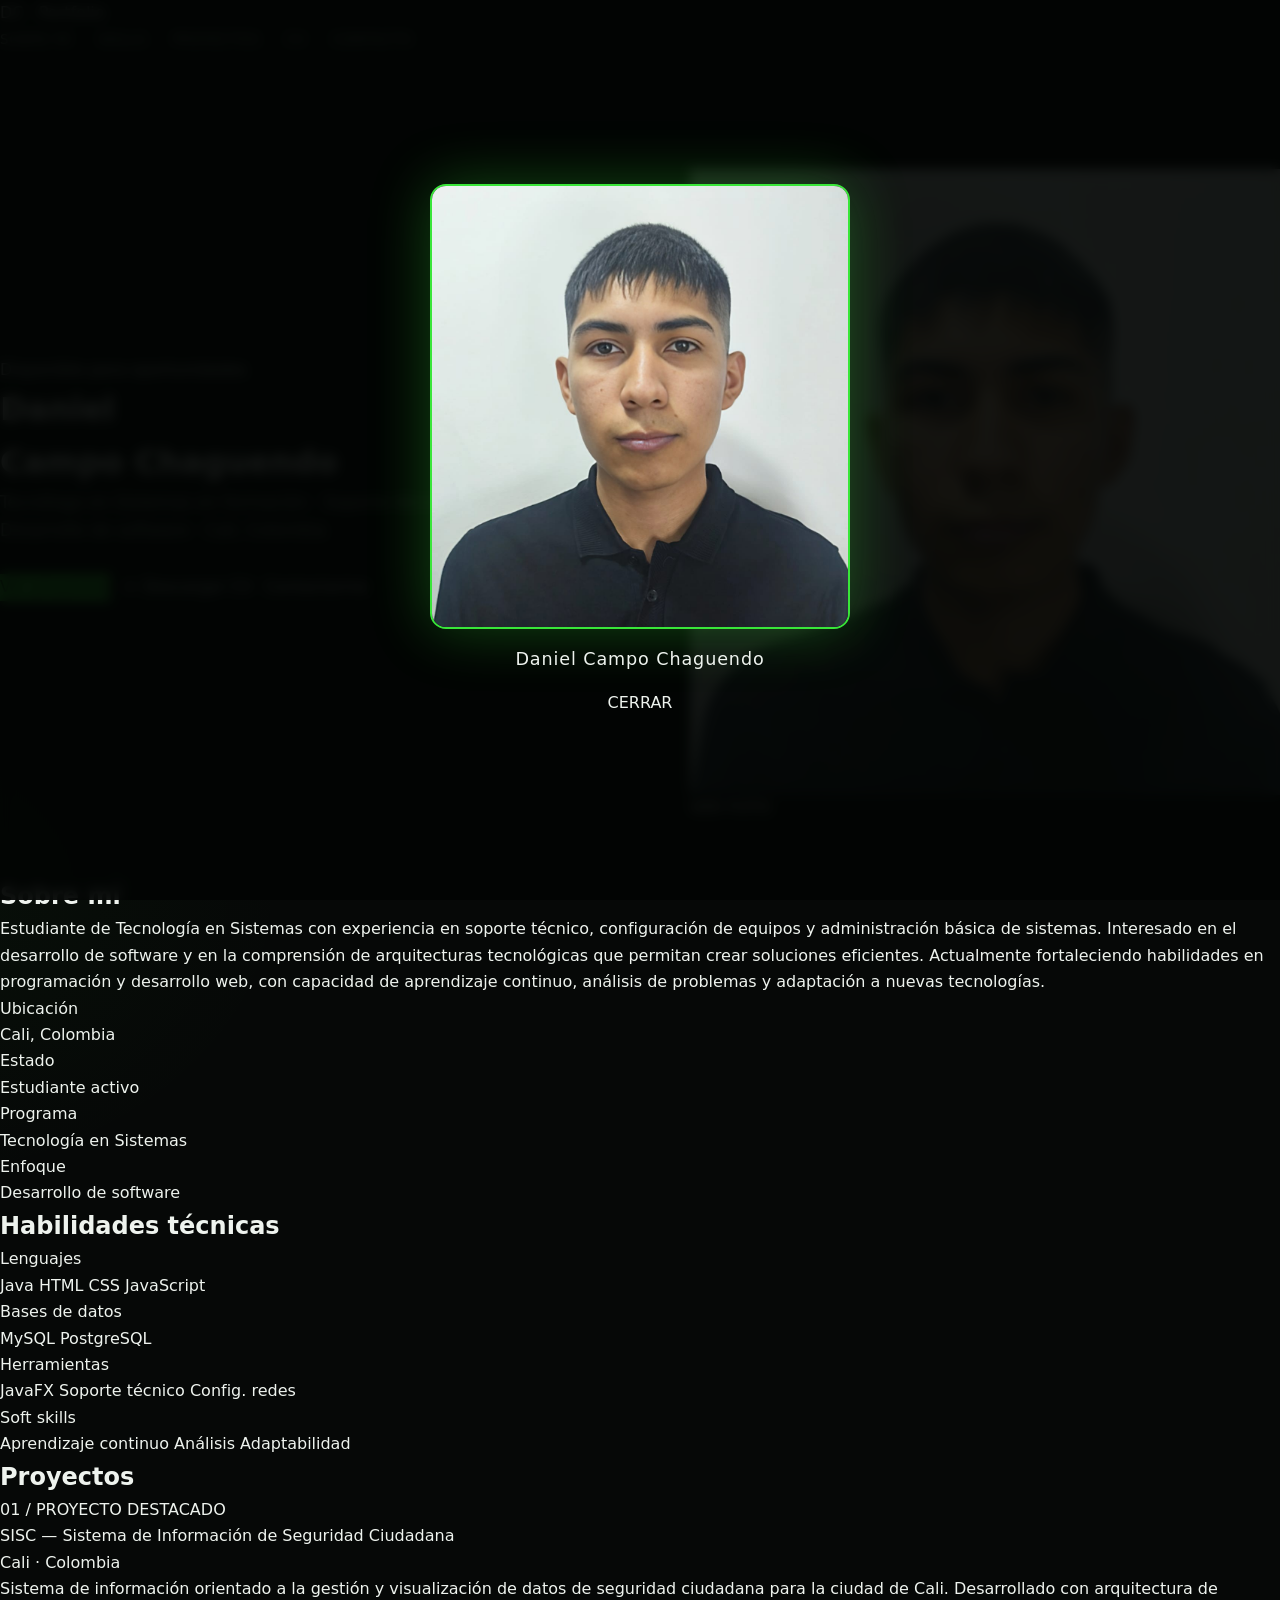
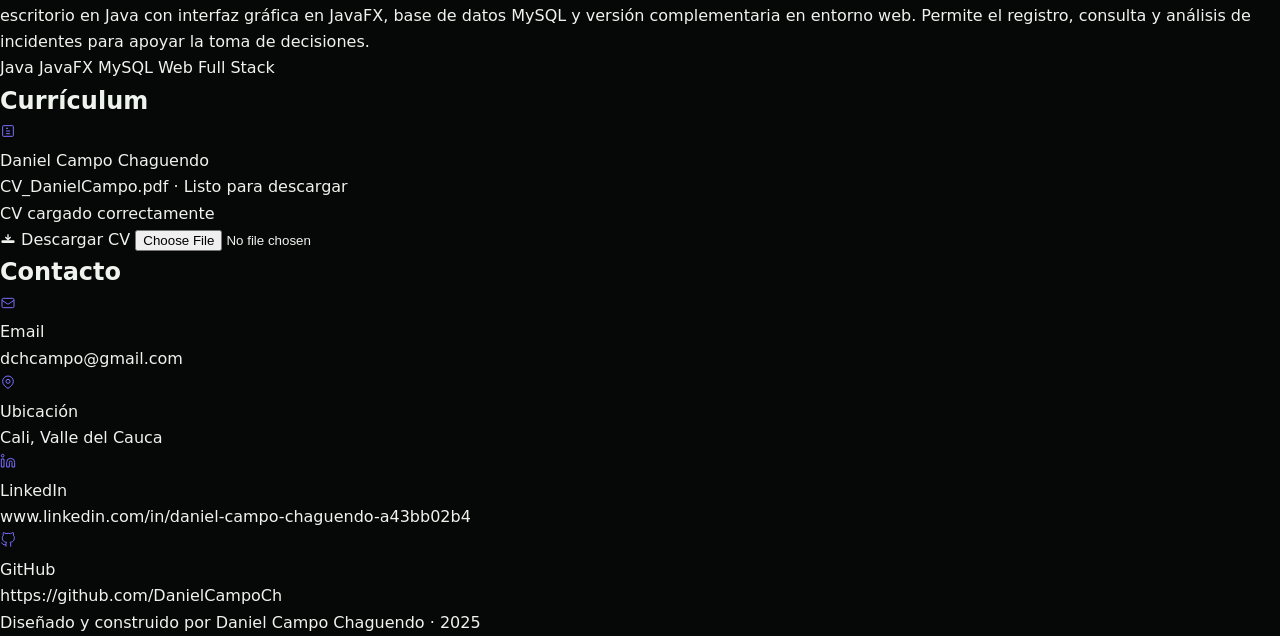
<file: portafolio_daniel_campo1.html>
<!DOCTYPE html>
<html lang="es">
<head>
  <meta charset="UTF-8" />
  <meta name="viewport" content="width=device-width, initial-scale=1.0" />
  <title>Daniel Campo Chaguendo · Portfolio</title>
  <link rel="preconnect" href="https://fonts.googleapis.com">
  <link rel="preconnect" href="https://fonts.gstatic.com" crossorigin>
  <link href="https://fonts.googleapis.com/css2?family=Bungee&family=Changa:wght@200..800&family=Cinzel:wght@400..900&family=Josefin+Sans:ital,wght@0,100..700;1,100..700&family=Luckiest+Guy&family=Staatliches&display=swap" rel="stylesheet">
  <link rel="stylesheet" href="css/portafolio_styles.css">
</head>
<body>

  <!-- LIGHTBOX -->
  <div class="lightbox" id="lightbox" onclick="closeLightbox()">
    <!--
      FOTO AMPLIADA — cambia este src por la ruta de tu foto, ej: src="foto.jpg"
    -->
    <img
      src="img/logo-perfil.jpg"
      id="lightboxImg"
      alt="Daniel Campo Chaguendo"
    />
    <div class="lightbox-name">Daniel Campo Chaguendo</div>
    <button class="lightbox-close" onclick="closeLightbox()">CERRAR</button>
  </div>

  <div class="portfolio-root">

    <nav>
      <div class="nav-logo">DC · Portfolio</div>
      <ul class="nav-links">
        <li><a href="#sobre">Sobre mí</a></li>
        <li><a href="#skills">Skills</a></li>
        <li><a href="#proyectos">Proyectos</a></li>
        <li><a href="#cv-section">CV</a></li>
        <li><a href="#contacto">Contacto</a></li>
      </ul>
    </nav>

    <!-- HERO -->
    <div class="hero">
      <div class="hero-inner">
        <div class="hero-text">
          <div class="hero-tag">Disponible para oportunidades</div>
          <h1>Daniel<br>Campo <span>Chaguendo</span></h1>
          <p class="hero-desc">
            Tecnólogo en Sistemas en formación · Soporte técnico · Desarrollo de software · Cali, Colombia
          </p>
          <div class="hero-cta">
            <a class="btn-primary" href="#proyectos">Ver proyectos</a>
            <a class="btn-cv" href="#cv-section">
              <svg viewBox="0 0 24 24" fill="none" stroke="currentColor" stroke-width="1.8">
                <path d="M12 16v-8M8 12l4 4 4-4"/><path d="M4 20h16"/>
              </svg>
              Descargar CV
            </a>
            <a class="btn-outline" href="#contacto">Contactarme</a>
          </div>
        </div>

        <!--
          FOTO DE PERFIL — Para usar tu foto real:
          1. Guarda tu foto en la misma carpeta que este archivo, ej: "mi-foto.jpg"
          2. Cambia el src de abajo: src="mi-foto.jpg"
          3. Haz lo mismo en el lightbox de arriba
        -->
        <div class="hero-photo-wrap">
          <div class="photo-frame" onclick="openLightbox()">
            <div class="photo-inner">
              <img
                src="img/logo-perfil.jpg"
                alt="Daniel Campo Chaguendo"
              />
              <div class="photo-hint"><span>VER FOTO</span></div>
            </div>
          </div>
        </div>
      </div>
    </div>

    <!-- SOBRE MÍ -->
    <section id="sobre">
      <div class="section-header"><h2>Sobre mí</h2></div>
      <p class="about-text">
        Estudiante de Tecnología en Sistemas con experiencia en soporte técnico, configuración de equipos
        y administración básica de sistemas. Interesado en el desarrollo de software y en la comprensión
        de arquitecturas tecnológicas que permitan crear soluciones eficientes. Actualmente fortaleciendo
        habilidades en programación y desarrollo web, con capacidad de aprendizaje continuo, análisis de
        problemas y adaptación a nuevas tecnologías.
      </p>
      <div class="about-grid">
        <div class="info-card">
          <div class="info-card-label">Ubicación</div>
          <div class="info-card-value">Cali, Colombia</div>
        </div>
        <div class="info-card">
          <div class="info-card-label">Estado</div>
          <div class="info-card-value">Estudiante activo</div>
        </div>
        <div class="info-card">
          <div class="info-card-label">Programa</div>
          <div class="info-card-value">Tecnología en Sistemas</div>
        </div>
        <div class="info-card">
          <div class="info-card-label">Enfoque</div>
          <div class="info-card-value">Desarrollo de software</div>
        </div>
      </div>
    </section>

    <!-- SKILLS -->
    <section id="skills">
      <div class="section-header"><h2>Habilidades técnicas</h2></div>
      <div class="skills-grid">
        <div class="skill-group">
          <div class="skill-group-title">Lenguajes</div>
          <div class="skill-pills">
            <span class="pill">Java</span>
            <span class="pill">HTML</span>
            <span class="pill">CSS</span>
            <span class="pill">JavaScript</span>
          </div>
        </div>
        <div class="skill-group">
          <div class="skill-group-title">Bases de datos</div>
          <div class="skill-pills">
            <span class="pill">MySQL</span>
            <span class="pill">PostgreSQL</span>
          </div>
        </div>
        <div class="skill-group">
          <div class="skill-group-title">Herramientas</div>
          <div class="skill-pills">
            <span class="pill">JavaFX</span>
            <span class="pill">Soporte técnico</span>
            <span class="pill">Config. redes</span>
          </div>
        </div>
        <div class="skill-group">
          <div class="skill-group-title">Soft skills</div>
          <div class="skill-pills">
            <span class="pill">Aprendizaje continuo</span>
            <span class="pill">Análisis</span>
            <span class="pill">Adaptabilidad</span>
          </div>
        </div>
      </div>
    </section>

    <!-- PROYECTOS -->
    <section id="proyectos">
      <div class="section-header"><h2>Proyectos</h2></div>
      <div class="project-card">
        <div class="project-number">01 / PROYECTO DESTACADO</div>
        <div class="project-title">SISC — Sistema de Información de Seguridad Ciudadana</div>
        <div class="project-subtitle">Cali · Colombia</div>
        <p class="project-desc">
          Sistema de información orientado a la gestión y visualización de datos de seguridad ciudadana
          para la ciudad de Cali. Desarrollado con arquitectura de escritorio en Java con interfaz gráfica
          en JavaFX, base de datos MySQL y versión complementaria en entorno web. Permite el registro,
          consulta y análisis de incidentes para apoyar la toma de decisiones.
        </p>
        <div class="project-tags">
          <span class="tag">Java</span>
          <span class="tag">JavaFX</span>
          <span class="tag">MySQL</span>
          <span class="tag">Web</span>
          <span class="tag">Full Stack</span>
        </div>
      </div>
    </section>

    <!-- CV -->
    <section id="cv-section">
      <div class="section-header"><h2>Currículum</h2></div>
      <div class="cv-card">
        <div class="cv-info">
          <div class="cv-icon">
            <svg viewBox="0 0 24 24" fill="none" stroke="#7c6fff" stroke-width="1.5">
              <path d="M9 12h6M9 16h6M9 8h3M5 4h14a1 1 0 011 1v14a1 1 0 01-1 1H5a1 1 0 01-1-1V5a1 1 0 011-1z"/>
            </svg>
          </div>
          <div>
            <div class="cv-title">Daniel Campo Chaguendo</div>
            <div class="cv-meta" id="cvMeta">CV_DanielCampo.pdf · Listo para descargar</div>
            <div class="cv-status" id="cvStatus">CV cargado correctamente</div>
          </div>
        </div>
        <div class="cv-actions">
          <button class="btn-download" onclick="downloadCV()">
            <svg viewBox="0 0 24 24" fill="none" stroke="currentColor" stroke-width="2">
              <path d="M12 16v-8M8 12l4 4 4-4"/><rect x="3" y="18" width="18" height="2" rx="1"/>
            </svg>
            Descargar CV
          </button>
          <span class="cv-upload-note" onclick="document.getElementById('cvInput').click()">
          </span>
          <input type="file" id="cvInput" accept=".pdf" />
        </div>
      </div>
    </section>

    <!-- CONTACTO -->
    <section id="contacto">
      <div class="section-header"><h2>Contacto</h2></div>
      <div class="contact-grid">
        <div class="contact-card">
          <div class="contact-icon">
            <svg viewBox="0 0 24 24" fill="none" stroke="#7c6fff" stroke-width="1.5">
              <path d="M3 8l7.89 5.26a2 2 0 002.22 0L21 8M5 19h14a2 2 0 002-2V7a2 2 0 00-2-2H5a2 2 0 00-2 2v10a2 2 0 002 2z"/>
            </svg>
          </div>
          <div>
            <div class="contact-label">Email</div>
            <!-- Reemplaza con tu email real -->
            <div class="contact-value">dchcampo@gmail.com</div>
          </div>
        </div>
        <div class="contact-card">
          <div class="contact-icon">
            <svg viewBox="0 0 24 24" fill="none" stroke="#7c6fff" stroke-width="1.5">
              <path d="M17.657 16.657L13.414 20.9a2 2 0 01-2.827 0l-4.244-4.243a8 8 0 1111.314 0z"/>
              <path d="M15 11a3 3 0 11-6 0 3 3 0 016 0z"/>
            </svg>
          </div>
          <div>
            <div class="contact-label">Ubicación</div>
            <div class="contact-value">Cali, Valle del Cauca</div>
          </div>
        </div>
        <div class="contact-card">
          <div class="contact-icon">
            <svg viewBox="0 0 24 24" fill="none" stroke="#7c6fff" stroke-width="1.5">
              <path d="M16 8a6 6 0 016 6v7h-4v-7a2 2 0 00-2-2 2 2 0 00-2 2v7h-4v-7a6 6 0 016-6zM2 9h4v12H2z"/>
              <circle cx="4" cy="4" r="2"/>
            </svg>
          </div>
          <div>
            <div class="contact-label">LinkedIn</div>
            <!-- Reemplaza con tu usuario real de LinkedIn -->
            <div class="contact-value">www.linkedin.com/in/daniel-campo-chaguendo-a43bb02b4</div>
          </div>
        </div>
        <div class="contact-card">
          <div class="contact-icon">
            <svg viewBox="0 0 24 24" fill="none" stroke="#7c6fff" stroke-width="1.5">
              <path d="M9 19c-5 1.5-5-2.5-7-3m14 6v-3.87a3.37 3.37 0 00-.94-2.61c3.14-.35 6.44-1.54 6.44-7A5.44 5.44 0 0020 4.77 5.07 5.07 0 0019.91 1S18.73.65 16 2.48a13.38 13.38 0 00-7 0C6.27.65 5.09 1 5.09 1A5.07 5.07 0 005 4.77a5.44 5.44 0 00-1.5 3.78c0 5.42 3.3 6.61 6.44 7A3.37 3.37 0 009 18.13V22"/>
            </svg>
          </div>
          <div>
            <div class="contact-label">GitHub</div>
            <!-- Reemplaza con tu usuario real de GitHub -->
            <div class="contact-value">https://github.com/DanielCampoCh</div>
          </div>
        </div>
      </div>
    </section>

    <footer>
      Diseñado y construido por <span>Daniel Campo Chaguendo</span> · 2025
    </footer>

  </div>

  <script src="js/portafolio_scripts.js"></script>
</body>
</html>
</file>
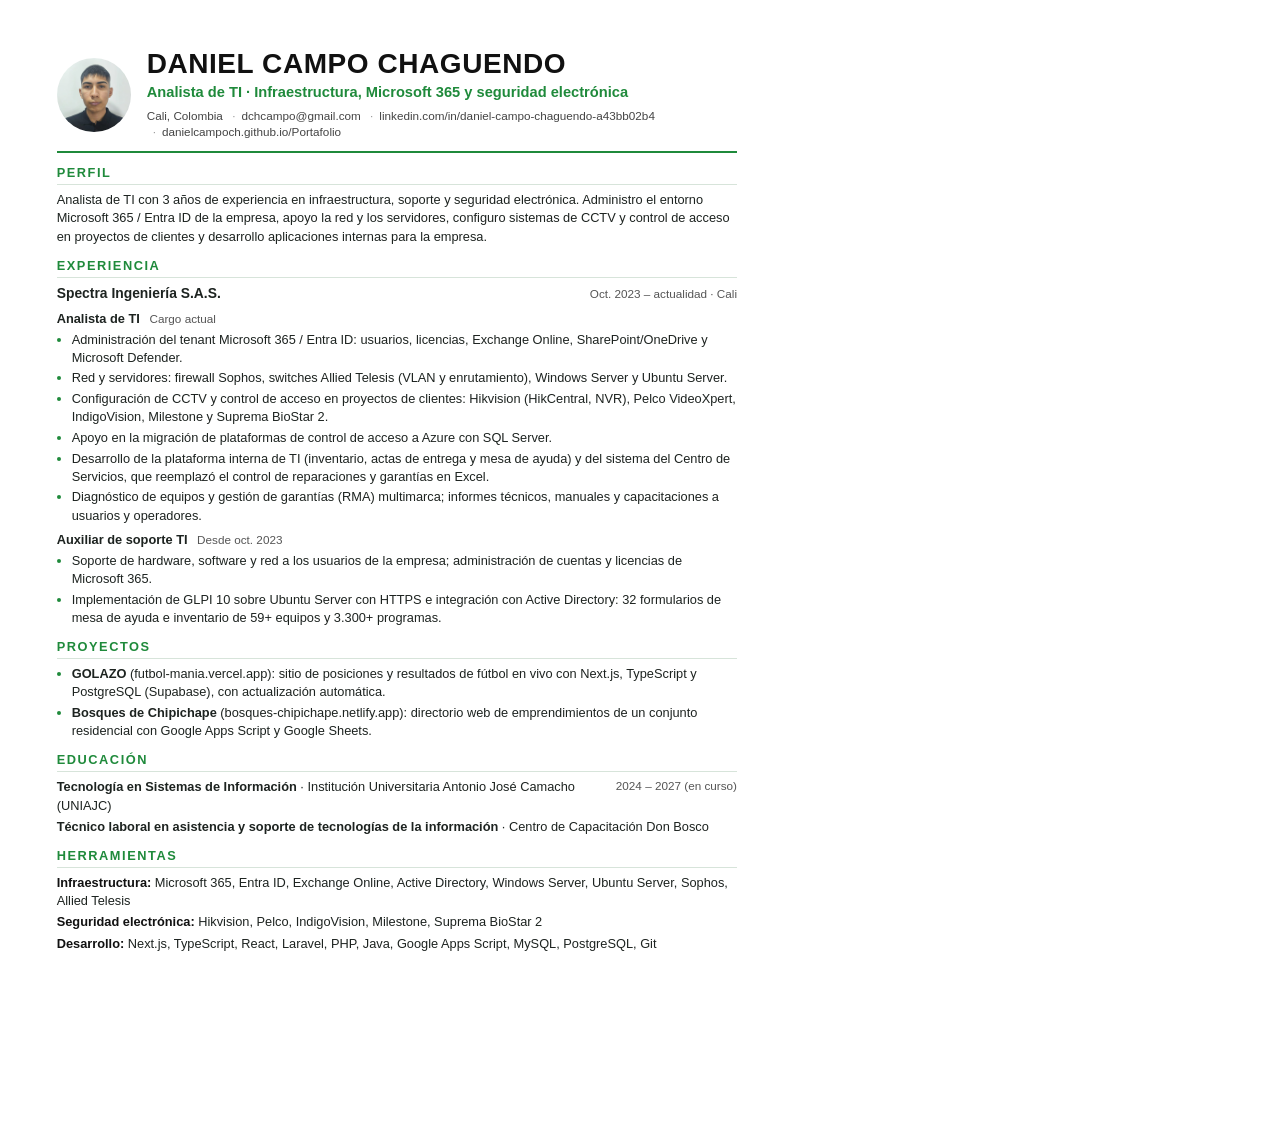
<file: document/hoja-de-vida.html>
<!DOCTYPE html>
<html lang="es">
<head>
  <meta charset="UTF-8" />
  <title>Hoja de vida – Daniel Campo Chaguendo</title>
  <meta name="author" content="Daniel Campo Chaguendo" />
  <!--
    Fuente de la hoja de vida. Para regenerar el PDF:
    "C:\Program Files (x86)\Microsoft\Edge\Application\msedge.exe" --headless --disable-gpu --no-pdf-header-footer --print-to-pdf="document\Hoja-de-Vida-Daniel-Campo.pdf" "document\hoja-de-vida.html"
  -->
  <style>
    @page { size: A4; margin: 0; }
    * { margin: 0; padding: 0; box-sizing: border-box; }
    html { -webkit-print-color-adjust: exact; print-color-adjust: exact; }
    body {
      width: 210mm; min-height: 297mm; padding: 13mm 15mm 12mm;
      font-family: "Segoe UI", Calibri, Arial, sans-serif; font-size: 9.6pt; line-height: 1.42; color: #1d2320;
      background: #fff;
    }
    a { color: inherit; text-decoration: none; }

    header { display: flex; align-items: center; gap: 16px; padding-bottom: 10px; border-bottom: 2px solid #1f8a3b; }
    header img { width: 74px; height: 74px; border-radius: 50%; object-fit: cover; flex-shrink: 0; }
    h1 { font-size: 21pt; line-height: 1.1; letter-spacing: .02em; color: #111; }
    .role { font-size: 11pt; font-weight: 600; color: #1f8a3b; margin-top: 2px; }
    .contact { font-size: 8.8pt; color: #444; margin-top: 5px; }
    .contact span + span::before { content: "·"; margin: 0 6px; color: #999; }

    section { margin-top: 11px; }
    h2 {
      font-size: 9.6pt; letter-spacing: .12em; text-transform: uppercase; color: #1f8a3b;
      border-bottom: 1px solid #d7e4da; padding-bottom: 2px; margin-bottom: 6px;
    }
    p { margin-bottom: 4px; }
    ul { padding-left: 15px; }
    li { margin-bottom: 2.5px; }
    li::marker { color: #1f8a3b; }

    .job-head { display: flex; justify-content: space-between; align-items: baseline; gap: 10px; }
    .job-head strong { font-size: 10.4pt; }
    .date { font-size: 8.8pt; color: #555; white-space: nowrap; }
    .company { margin-bottom: 4px; }
    .position { margin-top: 6px; margin-bottom: 3px; font-weight: 600; }
    .position .date { font-weight: 400; margin-left: 6px; }

    .edu div { display: flex; justify-content: space-between; gap: 10px; margin-bottom: 3px; }
    .tools p { margin-bottom: 3px; }
    .tools b { color: #111; }
  </style>
</head>
<body>

  <header>
    <img src="../img/perfil.jpg" alt="" />
    <div>
      <h1>DANIEL CAMPO CHAGUENDO</h1>
      <div class="role">Analista de TI · Infraestructura, Microsoft 365 y seguridad electrónica</div>
      <div class="contact">
        <span>Cali, Colombia</span>
        <span><a href="mailto:dchcampo@gmail.com">dchcampo@gmail.com</a></span>
        <span><a href="https://www.linkedin.com/in/daniel-campo-chaguendo-a43bb02b4">linkedin.com/in/daniel-campo-chaguendo-a43bb02b4</a></span>
        <span><a href="https://danielcampoch.github.io/Portafolio/">danielcampoch.github.io/Portafolio</a></span>
      </div>
    </div>
  </header>

  <section>
    <h2>Perfil</h2>
    <p>
      Analista de TI con 3 años de experiencia en infraestructura, soporte y seguridad electrónica. Administro el entorno
      Microsoft 365 / Entra ID de la empresa, apoyo la red y los servidores, configuro sistemas de CCTV y control de acceso
      en proyectos de clientes y desarrollo aplicaciones internas para la empresa.
    </p>
  </section>

  <section>
    <h2>Experiencia</h2>
    <div class="job-head">
      <strong>Spectra Ingeniería S.A.S.</strong>
      <span class="date">Oct. 2023 – actualidad · Cali</span>
    </div>

    <div class="position">Analista de TI <span class="date">Cargo actual</span></div>
    <ul>
      <li>Administración del tenant Microsoft 365 / Entra ID: usuarios, licencias, Exchange Online, SharePoint/OneDrive y Microsoft Defender.</li>
      <li>Red y servidores: firewall Sophos, switches Allied Telesis (VLAN y enrutamiento), Windows Server y Ubuntu Server.</li>
      <li>Configuración de CCTV y control de acceso en proyectos de clientes: Hikvision (HikCentral, NVR), Pelco VideoXpert, IndigoVision, Milestone y Suprema BioStar 2.</li>
      <li>Apoyo en la migración de plataformas de control de acceso a Azure con SQL Server.</li>
      <li>Desarrollo de la plataforma interna de TI (inventario, actas de entrega y mesa de ayuda) y del sistema del Centro de Servicios, que reemplazó el control de reparaciones y garantías en Excel.</li>
      <li>Diagnóstico de equipos y gestión de garantías (RMA) multimarca; informes técnicos, manuales y capacitaciones a usuarios y operadores.</li>
    </ul>

    <div class="position">Auxiliar de soporte TI <span class="date">Desde oct. 2023</span></div>
    <ul>
      <li>Soporte de hardware, software y red a los usuarios de la empresa; administración de cuentas y licencias de Microsoft 365.</li>
      <li>Implementación de GLPI 10 sobre Ubuntu Server con HTTPS e integración con Active Directory: 32 formularios de mesa de ayuda e inventario de 59+ equipos y 3.300+ programas.</li>
    </ul>
  </section>

  <section>
    <h2>Proyectos</h2>
    <ul>
      <li><b>GOLAZO</b> (futbol-mania.vercel.app): sitio de posiciones y resultados de fútbol en vivo con Next.js, TypeScript y PostgreSQL (Supabase), con actualización automática.</li>
      <li><b>Bosques de Chipichape</b> (bosques-chipichape.netlify.app): directorio web de emprendimientos de un conjunto residencial con Google Apps Script y Google Sheets.</li>
    </ul>
  </section>

  <section class="edu">
    <h2>Educación</h2>
    <div><span><b>Tecnología en Sistemas de Información</b> · Institución Universitaria Antonio José Camacho (UNIAJC)</span><span class="date">2024 – 2027 (en curso)</span></div>
    <div><span><b>Técnico laboral en asistencia y soporte de tecnologías de la información</b> · Centro de Capacitación Don Bosco</span></div>
  </section>

  <section class="tools">
    <h2>Herramientas</h2>
    <p><b>Infraestructura:</b> Microsoft 365, Entra ID, Exchange Online, Active Directory, Windows Server, Ubuntu Server, Sophos, Allied Telesis</p>
    <p><b>Seguridad electrónica:</b> Hikvision, Pelco, IndigoVision, Milestone, Suprema BioStar 2</p>
    <p><b>Desarrollo:</b> Next.js, TypeScript, React, Laravel, PHP, Java, Google Apps Script, MySQL, PostgreSQL, Git</p>
  </section>

</body>
</html>
</file>
<file: css/portafolio_styles.css>
/* =========================================================
   VARIABLES
   ========================================================= */
:root {
  --bg: #060807;
  --bg-2: #0a0e0b;
  --panel: rgba(255, 255, 255, 0.028);
  --panel-hover: rgba(255, 255, 255, 0.05);
  --line: rgba(120, 255, 120, 0.1);
  --line-strong: rgba(80, 240, 80, 0.35);
  --text: #eef3ee;
  --text-2: #a9b6aa;
  --text-3: #7d8a7e;
  --green: #39e639;
  --green-2: #7dff6a;
  --green-dark: #0f3d12;
  --glow: 0 0 24px rgba(57, 230, 57, 0.35);
  --radius: 16px;
  --font-head: 'Space Grotesk', system-ui, sans-serif;
  --font-body: 'Inter', system-ui, sans-serif;
  --font-mono: 'JetBrains Mono', ui-monospace, monospace;
  --header-h: 68px;
}

*, *::before, *::after { margin: 0; padding: 0; box-sizing: border-box; }

html { scroll-behavior: smooth; scroll-padding-top: calc(var(--header-h) + 12px); }

body {
  background: var(--bg);
  color: var(--text);
  font-family: var(--font-body);
  font-size: 16px;
  line-height: 1.65;
  -webkit-font-smoothing: antialiased;
  overflow-x: hidden;
  background-image:
    radial-gradient(900px 500px at 85% -10%, rgba(57, 230, 57, 0.08), transparent 60%),
    radial-gradient(700px 500px at -10% 40%, rgba(57, 230, 57, 0.04), transparent 60%);
}

img { max-width: 100%; display: block; }
a { color: inherit; text-decoration: none; }
ul { list-style: none; }
button { font: inherit; color: inherit; background: none; border: 0; cursor: pointer; }
svg { width: 1em; height: 1em; flex-shrink: 0; }
strong { color: var(--text); font-weight: 600; }

:focus-visible { outline: 2px solid var(--green); outline-offset: 3px; border-radius: 6px; }

.container { width: 100%; max-width: 1180px; margin: 0 auto; padding: 0 20px; }

.skip-link {
  position: absolute; left: 12px; top: -60px; z-index: 200;
  background: var(--green); color: #031a04; padding: 8px 14px; border-radius: 8px; font-weight: 600;
}
.skip-link:focus { top: 12px; }

/* =========================================================
   COMPONENTES BASE
   ========================================================= */
.panel {
  background: linear-gradient(180deg, rgba(255,255,255,0.04), rgba(255,255,255,0.012));
  border: 1px solid var(--line);
  border-radius: var(--radius);
}

.btn {
  display: inline-flex; align-items: center; justify-content: center; gap: 10px;
  padding: 13px 22px; border-radius: 10px;
  font-family: var(--font-head); font-weight: 600; font-size: 14px; letter-spacing: 0.04em; text-transform: uppercase;
  transition: transform .2s, box-shadow .2s, background .2s, border-color .2s, color .2s;
}
.btn svg { font-size: 16px; }
.btn-primary { background: var(--green); color: #031a04; box-shadow: 0 0 0 rgba(57,230,57,0); }
.btn-primary:hover { transform: translateY(-2px); box-shadow: var(--glow); background: var(--green-2); }
.btn-ghost { border: 1px solid var(--line-strong); color: var(--text); background: rgba(57,230,57,0.04); }
.btn-ghost:hover { border-color: var(--green); color: var(--green-2); transform: translateY(-2px); }
.btn-sm { padding: 10px 16px; font-size: 12.5px; }

.chip {
  display: inline-flex; align-items: center; gap: 8px;
  padding: 6px 12px; border: 1px solid var(--line-strong); border-radius: 8px;
  background: rgba(57,230,57,0.06);
  font-family: var(--font-mono); font-size: 12px; color: var(--green-2); letter-spacing: .04em;
}
.chip-dot { width: 7px; height: 7px; border-radius: 50%; background: var(--green); box-shadow: var(--glow); }

.pulse {
  width: 8px; height: 8px; border-radius: 50%; background: var(--green); flex-shrink: 0;
  box-shadow: 0 0 0 0 rgba(57,230,57,.6); animation: pulse 2s infinite;
}
@keyframes pulse {
  0% { box-shadow: 0 0 0 0 rgba(57,230,57,.55); }
  70% { box-shadow: 0 0 0 9px rgba(57,230,57,0); }
  100% { box-shadow: 0 0 0 0 rgba(57,230,57,0); }
}

.badge {
  display: inline-flex; align-items: center; gap: 8px;
  padding: 5px 11px; border-radius: 999px;
  font-family: var(--font-mono); font-size: 11.5px; letter-spacing: .03em;
}
.badge-live { background: rgba(57,230,57,0.1); color: var(--green-2); border: 1px solid var(--line-strong); }

.tags { display: flex; flex-wrap: wrap; gap: 7px; }
.tags span {
  font-family: var(--font-mono); font-size: 11.5px; color: var(--text-2);
  padding: 4px 10px; border-radius: 6px; border: 1px solid var(--line); background: rgba(255,255,255,0.02);
}

.link-arrow {
  display: inline-flex; align-items: center; gap: 8px;
  font-family: var(--font-head); font-size: 13px; font-weight: 600; letter-spacing: .05em; text-transform: uppercase;
  color: var(--green);
}
.link-arrow svg { font-size: 16px; transition: transform .2s; }
.link-arrow:hover { color: var(--green-2); }
.link-arrow:hover svg { transform: translateX(3px); }

.eyebrow {
  font-family: var(--font-mono); font-size: 12.5px; color: var(--green); letter-spacing: .12em; text-transform: uppercase;
  margin-bottom: 8px;
}
.section { padding: 56px 20px; }
.section-title {
  font-family: var(--font-head); font-weight: 700; font-size: clamp(1.7rem, 3.2vw, 2.4rem);
  line-height: 1.15; letter-spacing: -0.01em; margin-bottom: 28px;
}

/* =========================================================
   HEADER / NAV
   ========================================================= */
.site-header {
  position: fixed; inset: 0 0 auto 0; z-index: 100; height: var(--header-h);
  transition: background .3s, border-color .3s, backdrop-filter .3s;
  border-bottom: 1px solid transparent;
}
.site-header.scrolled {
  background: rgba(6, 8, 7, 0.78);
  backdrop-filter: blur(14px); -webkit-backdrop-filter: blur(14px);
  border-bottom-color: var(--line);
}
.nav { height: 100%; display: flex; align-items: center; justify-content: space-between; gap: 20px; }

.brand { display: inline-flex; align-items: center; gap: 10px; font-family: var(--font-head); }
.brand-mark {
  font-family: var(--font-mono); font-weight: 500; font-size: 14px; color: var(--green);
  padding: 4px 7px; border: 1px solid var(--line-strong); border-radius: 7px; background: rgba(57,230,57,0.06);
}
.brand-name { font-weight: 700; letter-spacing: .08em; font-size: 15px; }
.brand-name b { color: var(--green); font-weight: 700; }

.nav-menu { display: flex; align-items: center; gap: 28px; }
.nav-links { display: flex; gap: 26px; }
.nav-links a {
  font-family: var(--font-head); font-size: 13.5px; font-weight: 500; letter-spacing: .05em; text-transform: uppercase;
  color: var(--text-2); position: relative; padding: 6px 0; transition: color .2s;
}
.nav-links a::after {
  content: ''; position: absolute; left: 0; right: 0; bottom: 0; height: 2px; border-radius: 2px;
  background: var(--green); transform: scaleX(0); transition: transform .25s; box-shadow: var(--glow);
}
.nav-links a:hover, .nav-links a.active { color: var(--text); }
.nav-links a.active { color: var(--green); }
.nav-links a.active::after { transform: scaleX(1); }

.nav-toggle { display: none; width: 42px; height: 42px; border-radius: 10px; border: 1px solid var(--line-strong); position: relative; }
.nav-toggle span {
  position: absolute; left: 11px; right: 11px; height: 2px; background: var(--text); border-radius: 2px;
  transition: transform .25s, opacity .2s;
}
.nav-toggle span:nth-child(1) { top: 14px; }
.nav-toggle span:nth-child(2) { top: 20px; }
.nav-toggle span:nth-child(3) { top: 26px; }
.nav-toggle[aria-expanded="true"] span:nth-child(1) { transform: translateY(6px) rotate(45deg); }
.nav-toggle[aria-expanded="true"] span:nth-child(2) { opacity: 0; }
.nav-toggle[aria-expanded="true"] span:nth-child(3) { transform: translateY(-6px) rotate(-45deg); }

/* =========================================================
   HERO
   ========================================================= */
.hero { position: relative; padding: calc(var(--header-h) + 48px) 0 56px; overflow: hidden; }
.hero-grid-bg {
  position: absolute; inset: 0; pointer-events: none;
  background-image:
    linear-gradient(rgba(57,230,57,0.06) 1px, transparent 1px),
    linear-gradient(90deg, rgba(57,230,57,0.06) 1px, transparent 1px);
  background-size: 48px 48px;
  mask-image: radial-gradient(ellipse 70% 70% at 70% 45%, #000 20%, transparent 75%);
  -webkit-mask-image: radial-gradient(ellipse 70% 70% at 70% 45%, #000 20%, transparent 75%);
}
.hero-inner { position: relative; display: grid; grid-template-columns: 1.1fr 1fr; align-items: center; gap: 40px; }

.hero-title {
  font-family: var(--font-head); font-weight: 700; text-transform: uppercase;
  font-size: clamp(2.3rem, 5.6vw, 4.3rem); line-height: 1.02; letter-spacing: -0.02em;
  margin: 22px 0 22px;
}
.hero-title-long { text-transform: none; font-size: clamp(2rem, 4.2vw, 3.3rem); line-height: 1.08; letter-spacing: -0.025em; }
.accent { color: var(--green); text-shadow: 0 0 28px rgba(57,230,57,0.35); }
.hero-desc { color: var(--text-2); font-size: 1.05rem; max-width: 540px; margin-bottom: 30px; }
.hero-cta { display: flex; flex-wrap: wrap; gap: 12px; margin-bottom: 32px; }

.hero-social { display: flex; align-items: center; gap: 12px; }
.hero-social span { font-family: var(--font-mono); font-size: 12px; color: var(--text-3); text-transform: uppercase; letter-spacing: .08em; margin-right: 4px; }
.hero-social a, .footer-social a {
  width: 38px; height: 38px; display: grid; place-items: center; border-radius: 10px;
  border: 1px solid var(--line); color: var(--text-2); transition: color .2s, border-color .2s, transform .2s;
}
.hero-social a svg, .footer-social a svg { font-size: 17px; }
.hero-social a:hover, .footer-social a:hover { color: var(--green); border-color: var(--line-strong); transform: translateY(-2px); }

/* Visual */
.hero-visual { position: relative; width: 100%; max-width: 480px; aspect-ratio: 1; justify-self: center; }
.orbit { position: absolute; border-radius: 50%; pointer-events: none; }
.orbit-1 { inset: 6%; border: 1px dashed rgba(57,230,57,0.28); animation: spin 40s linear infinite; }
.orbit-2 { inset: 0; border: 1px solid rgba(57,230,57,0.08); }
.orbit-1::after {
  content: ''; position: absolute; top: 12%; right: 12%; width: 10px; height: 10px; border-radius: 50%;
  background: var(--green); box-shadow: 0 0 16px 4px rgba(57,230,57,.6);
}
@keyframes spin { to { transform: rotate(360deg); } }

.photo {
  position: absolute; inset: 15%; border-radius: 50%; overflow: hidden; cursor: zoom-in;
  border: 3px solid var(--green);
  box-shadow: 0 0 0 8px rgba(57,230,57,0.07), 0 0 60px rgba(57,230,57,0.35), inset 0 0 30px rgba(0,0,0,.4);
  transition: transform .3s, box-shadow .3s;
}
.photo img { width: 100%; height: 100%; object-fit: cover; }
.photo:hover { transform: scale(1.02); box-shadow: 0 0 0 8px rgba(57,230,57,0.12), 0 0 80px rgba(57,230,57,0.5); }

.float-card {
  position: absolute; z-index: 2;
  background: rgba(8, 14, 9, 0.82); backdrop-filter: blur(10px); -webkit-backdrop-filter: blur(10px);
  border: 1px solid var(--line-strong); border-radius: 12px; padding: 10px 14px;
  box-shadow: 0 10px 30px rgba(0,0,0,.45);
  animation: float 6s ease-in-out infinite;
}
.fc-label { font-family: var(--font-mono); font-size: 10.5px; color: var(--text-3); text-transform: uppercase; letter-spacing: .08em; margin-bottom: 4px; }
.fc-row { display: flex; align-items: center; gap: 8px; font-size: 13px; font-weight: 500; white-space: nowrap; }
.fc-row svg { font-size: 13px; color: var(--green); }
.fc-status { top: 2%; right: -4%; }
.fc-project { bottom: 6%; left: -8%; animation-delay: -3s; transition: border-color .2s; }
.fc-project:hover { border-color: var(--green); }
.fc-code { bottom: 20%; right: -10%; animation-delay: -1.5s; }
.fc-code pre { font-family: var(--font-mono); font-size: 11.5px; line-height: 1.6; color: var(--text-2); }
.k { color: #c792ea; }
.s { color: var(--green-2); }
@keyframes float { 0%, 100% { transform: translateY(0); } 50% { transform: translateY(-8px); } }

/* =========================================================
   CIFRAS
   ========================================================= */
.stats { display: grid; grid-template-columns: repeat(2, minmax(0, 260px)); gap: 14px; padding-top: 8px; padding-bottom: 8px; }
.stat {
  padding: 18px 20px; border: 1px solid var(--line); border-radius: 14px;
  background: linear-gradient(180deg, rgba(57,230,57,0.05), rgba(255,255,255,0.01));
}
.stat-num { font-family: var(--font-head); font-size: 2rem; font-weight: 700; color: var(--text); line-height: 1.1; }
.stat-label { font-size: 12.5px; color: var(--text-3); text-transform: uppercase; letter-spacing: .05em; line-height: 1.4; margin-top: 6px; }

/* =========================================================
   SOBRE MÍ
   ========================================================= */
.about { display: grid; grid-template-columns: 240px 1fr 320px; gap: 36px; align-items: center; }
.about-text p { color: var(--text-2); margin-bottom: 18px; }
.check-list { display: grid; gap: 8px; margin-bottom: 24px; }
.check-list li { display: flex; gap: 10px; align-items: flex-start; color: var(--text-2); font-size: 15px; }
.check-list svg { color: var(--green); margin-top: 5px; font-size: 15px; }

.about-art { aspect-ratio: 1; display: grid; place-items: center; perspective: 800px; }
.cube {
  display: grid; grid-template-columns: repeat(3, 1fr); gap: 8px; width: 150px; height: 150px;
  transform: rotateX(58deg) rotateZ(45deg); transform-style: preserve-3d;
}
.cube span {
  border-radius: 6px; border: 1px solid rgba(57,230,57,0.35);
  background: linear-gradient(135deg, rgba(57,230,57,0.18), rgba(57,230,57,0.03));
  box-shadow: 0 0 18px rgba(57,230,57,0.15), 6px 6px 0 rgba(15,61,18,0.9);
  animation: cell 4s ease-in-out infinite;
}
.cube span:nth-child(2) { animation-delay: .3s; } .cube span:nth-child(3) { animation-delay: .6s; }
.cube span:nth-child(4) { animation-delay: .9s; } .cube span:nth-child(5) { animation-delay: 1.2s; background: rgba(57,230,57,0.55); box-shadow: 0 0 30px rgba(57,230,57,.6), 6px 6px 0 rgba(15,61,18,0.9); }
.cube span:nth-child(6) { animation-delay: 1.5s; } .cube span:nth-child(7) { animation-delay: 1.8s; }
.cube span:nth-child(8) { animation-delay: 2.1s; } .cube span:nth-child(9) { animation-delay: 2.4s; }
@keyframes cell { 0%, 100% { transform: translateZ(0); } 50% { transform: translateZ(14px); } }

.about-info { padding: 22px; }
.about-info dl { display: grid; gap: 12px; margin-bottom: 18px; }
.about-info dl div { display: grid; grid-template-columns: 110px 1fr; gap: 10px; font-size: 14px; }
.about-info dt { color: var(--text-3); font-family: var(--font-mono); font-size: 12px; text-transform: uppercase; letter-spacing: .04em; padding-top: 2px; }
.about-info dd { color: var(--text); word-break: break-word; }
.about-info dd a:hover { color: var(--green); }
.seeking {
  display: flex; align-items: center; gap: 14px; padding: 14px 16px; border-radius: 12px;
  border: 1px solid var(--green); background: linear-gradient(90deg, rgba(57,230,57,0.14), rgba(57,230,57,0.03));
  box-shadow: inset 0 0 20px rgba(57,230,57,0.08);
}
.seeking strong { display: block; font-family: var(--font-head); text-transform: uppercase; letter-spacing: .03em; font-size: 14px; }
.seeking span:not(.pulse) { font-size: 13px; color: var(--text-2); }

/* =========================================================
   EXPERIENCIA
   ========================================================= */
.exp-card { padding: 28px; }
.exp-head { display: flex; align-items: center; gap: 16px; margin-bottom: 16px; flex-wrap: wrap; }
.exp-head .badge { margin-left: auto; }
.exp-logo {
  width: 52px; height: 52px; border-radius: 12px; display: grid; place-items: center;
  font-family: var(--font-head); font-weight: 700; color: var(--green);
  border: 1px solid var(--line-strong); background: rgba(57,230,57,0.08);
}
.exp-head h3 { font-family: var(--font-head); font-size: 1.3rem; line-height: 1.25; }
.exp-company { color: var(--text-3); font-size: 14px; }
.exp-desc { color: var(--text-2); margin-bottom: 20px; max-width: 820px; }
.exp-metrics { display: grid; grid-template-columns: repeat(6, 1fr); gap: 10px; margin-bottom: 20px; }
.exp-metrics div { padding: 12px; border-radius: 10px; border: 1px solid var(--line); background: rgba(57,230,57,0.03); text-align: center; }
.exp-metrics b { display: block; font-family: var(--font-head); font-size: 1.35rem; color: var(--green); }
.exp-metrics span { font-size: 12px; color: var(--text-3); }
.exp-list { display: grid; gap: 6px; margin-bottom: 20px; }
.exp-list li { color: var(--text-2); font-size: 15px; padding-left: 18px; position: relative; }
.exp-list li::before { content: '›'; position: absolute; left: 2px; color: var(--green); font-weight: 700; }

/* Cargos dentro de la empresa */
.roles { list-style: none; display: grid; gap: 18px; margin-top: 8px; padding-left: 4px; position: relative; }
.roles::before { content: ''; position: absolute; left: 10px; top: 10px; bottom: 10px; width: 1px; background: var(--line-strong); }
.role { display: grid; grid-template-columns: 14px 1fr; gap: 16px; align-items: start; }
.role-dot { width: 13px; height: 13px; border-radius: 50%; margin-top: 6px; border: 2px solid var(--line-strong); background: var(--bg); position: relative; }
.role-current .role-dot { border-color: var(--green); background: var(--green); box-shadow: var(--glow); }
.role h4 { font-family: var(--font-head); font-size: 1.15rem; }
.role-date { font-family: var(--font-mono); font-size: 12px; color: var(--green); text-transform: uppercase; letter-spacing: .05em; }
.role-desc { color: var(--text-2); font-size: 14.5px; margin-top: 4px; max-width: 760px; }

/* Áreas de experiencia */
.areas { display: grid; grid-template-columns: repeat(2, 1fr); gap: 14px; margin-top: 14px; }
.area { padding: 24px; display: flex; flex-direction: column; gap: 12px; transition: border-color .25s; }
.area:hover { border-color: var(--line-strong); }
.area .service-icon { margin: 0; width: 36px; height: 36px; }
.area h3 { font-family: var(--font-head); font-size: 1.15rem; }
.area ul { display: grid; gap: 8px; }
.area li { color: var(--text-2); font-size: 14.5px; padding-left: 18px; position: relative; }
.area li::before { content: '›'; position: absolute; left: 2px; color: var(--green); font-weight: 700; }
.area .tags, .area .link-arrow { margin-top: auto; }

/* =========================================================
   SERVICIOS
   ========================================================= */
.services { display: grid; grid-template-columns: repeat(3, 1fr); gap: 14px; }
.service { padding: 24px; text-align: center; transition: border-color .25s, transform .25s, background .25s; }
.service:hover { border-color: var(--line-strong); transform: translateY(-4px); background: var(--panel-hover); }
.service-icon {
  width: 44px; height: 44px; margin: 0 auto 14px; fill: none; stroke: var(--green); stroke-width: 1.6;
  stroke-linecap: round; stroke-linejoin: round; filter: drop-shadow(0 0 8px rgba(57,230,57,.45));
}
.service h3 { font-family: var(--font-head); font-size: 1.05rem; margin-bottom: 6px; }
.service p { color: var(--text-2); font-size: 14px; line-height: 1.55; }

/* =========================================================
   SKILLS
   ========================================================= */
.skills { display: grid; grid-template-columns: 210px 1fr 200px; gap: 24px; padding: 22px; align-items: center; }
.skills-tabs { display: grid; gap: 6px; align-self: start; }
.skills-tabs button {
  text-align: left; padding: 11px 14px; border-radius: 10px; font-size: 14px; color: var(--text-2);
  border: 1px solid transparent; transition: background .2s, color .2s, border-color .2s;
}
.skills-tabs button:hover { color: var(--text); background: var(--panel-hover); }
.skills-tabs button[aria-selected="true"] {
  color: var(--green-2); border-color: var(--line-strong);
  background: linear-gradient(90deg, rgba(57,230,57,0.14), rgba(57,230,57,0.02));
}
.tiles { display: grid; grid-template-columns: repeat(auto-fill, minmax(112px, 1fr)); gap: 12px; animation: fadeIn .35s ease; }
.tiles[hidden] { display: none; }
.tile {
  display: grid; justify-items: center; gap: 10px; padding: 18px 10px; border-radius: 12px;
  border: 1px solid var(--line); background: rgba(255,255,255,0.02);
  font-size: 13px; color: var(--text-2); text-align: center; transition: border-color .2s, transform .2s, color .2s;
}
.tile:hover { border-color: var(--line-strong); transform: translateY(-3px); color: var(--text); }
.tile img { width: 40px; height: 40px; }
.tile img.invert { filter: invert(1); }
.tile-mono {
  width: 40px; height: 40px; display: grid; place-items: center; border-radius: 9px;
  font-family: var(--font-mono); font-weight: 500; font-size: 13px; color: var(--green);
  border: 1px solid var(--line-strong); background: rgba(57,230,57,0.08);
}
@keyframes fadeIn { from { opacity: 0; transform: translateY(6px); } to { opacity: 1; transform: none; } }

.skills-ring { position: relative; aspect-ratio: 1; width: 100%; display: grid; place-items: center; }
.skills-ring .ring { position: absolute; border-radius: 50%; }
.r1 { inset: 0; border: 1px dashed rgba(57,230,57,0.3); animation: spin 30s linear infinite; }
.r2 { inset: 14%; border: 2px solid transparent; border-top-color: var(--green); border-right-color: rgba(57,230,57,.3); animation: spin 8s linear infinite; filter: drop-shadow(0 0 6px rgba(57,230,57,.7)); }
.r3 { inset: 28%; border: 1px solid var(--line-strong); background: radial-gradient(circle, rgba(57,230,57,0.15), transparent 70%); }
.skills-ring span { position: relative; font-family: var(--font-mono); font-size: 1.6rem; color: var(--green); text-shadow: var(--glow); }

/* =========================================================
   PROYECTOS
   ========================================================= */
.section-head-row { display: flex; justify-content: space-between; align-items: flex-end; gap: 16px; flex-wrap: wrap; margin-bottom: 28px; }
.section-head-row .section-title { margin-bottom: 0; }

.projects { display: grid; grid-template-columns: repeat(2, 1fr); gap: 16px; }
.project { overflow: hidden; display: flex; flex-direction: column; transition: border-color .25s, transform .25s; }
.project:hover { border-color: var(--line-strong); transform: translateY(-4px); }
.project-featured { grid-column: 1 / -1; display: grid; grid-template-columns: 1.05fr 1fr; }
.project-body { padding: 22px; display: flex; flex-direction: column; gap: 12px; flex: 1; }
.project-featured .project-body { padding: 30px; justify-content: center; }
.project-top { display: flex; align-items: center; justify-content: space-between; gap: 10px; }
.project-kind { font-family: var(--font-mono); font-size: 11.5px; color: var(--green); text-transform: uppercase; letter-spacing: .08em; }
.project h3 { font-family: var(--font-head); font-size: 1.2rem; line-height: 1.25; }
.project-featured h3 { font-size: 1.6rem; }
.project p { color: var(--text-2); font-size: 14.5px; }
.project-links { margin-top: auto; padding-top: 6px; display: flex; gap: 12px; }

/* Miniaturas (mockups hechos con CSS) */
.thumb { position: relative; min-height: 180px; overflow: hidden; border-bottom: 1px solid var(--line); }
.project-featured .thumb { min-height: 320px; border-bottom: 0; border-right: 1px solid var(--line); }

/* Grupos de casos */
.group-head { display: flex; justify-content: space-between; align-items: center; gap: 12px; flex-wrap: wrap; margin: 8px 0 16px; }
.group-head h3 { font-family: var(--font-head); font-size: 1.25rem; }
.cases + .group-head { margin-top: 48px; }
.private-note { display: inline-flex; align-items: center; gap: 8px; font-size: 13px; color: var(--text-3); }
.private-note svg { color: var(--green); font-size: 15px; }

.cases { display: grid; grid-template-columns: repeat(3, 1fr); gap: 16px; }
.case-steps { display: grid; gap: 10px; }
.case-steps div { display: grid; grid-template-columns: 92px 1fr; gap: 10px; }
.case-steps dt { font-family: var(--font-mono); font-size: 11.5px; color: var(--green); text-transform: uppercase; letter-spacing: .05em; padding-top: 3px; }
.case-steps dd { color: var(--text-2); font-size: 14.5px; }

/* Miniatura: panel de la plataforma de TI */
.thumb-dash { display: grid; place-items: center; background: radial-gradient(circle at 40% 30%, #11211a, #070b08); }
.dash { width: 78%; height: 128px; display: grid; grid-template-columns: 22% 1fr; border-radius: 8px; overflow: hidden; border: 1px solid var(--line-strong); box-shadow: 0 10px 30px rgba(0,0,0,.5); }
.dash-side { background: #0f1a13; padding: 10px 8px; display: grid; gap: 7px; align-content: start; }
.dash-side i { height: 7px; border-radius: 3px; background: rgba(57,230,57,0.18); }
.dash-side i:first-child { background: var(--green); }
.dash-main { background: #0b130e; padding: 10px; display: grid; gap: 9px; align-content: start; }
.dash-cards { display: grid; grid-template-columns: repeat(3, 1fr); gap: 7px; }
.dash-cards i { height: 26px; border-radius: 5px; background: rgba(57,230,57,0.1); border: 1px solid rgba(57,230,57,0.25); }
.dash-rows { display: grid; gap: 6px; }
.dash-rows i { height: 7px; border-radius: 3px; background: rgba(255,255,255,0.08); }
.dash-rows i:nth-child(2n) { width: 80%; }

/* Miniatura: antes (Excel) y ahora (app) */
.thumb-css { display: flex; align-items: center; justify-content: center; gap: 14px; padding: 16px; background: radial-gradient(circle at 70% 50%, #10221a, #070b08); }
.thumb-css span { display: block; font-family: var(--font-mono); font-size: 10.5px; color: var(--text-3); text-transform: uppercase; letter-spacing: .08em; margin-bottom: 6px; }
.css-after span { color: var(--green); }
.sheet { width: 110px; display: grid; grid-template-columns: repeat(3, 1fr); gap: 1px; background: #2b3a2f; border: 1px solid #2b3a2f; opacity: .7; }
.sheet i { height: 16px; background: #121a14; }
.css-arrow { font-size: 22px; color: var(--green); filter: drop-shadow(0 0 6px rgba(57,230,57,.6)); }
.app { width: 120px; padding: 8px; display: grid; gap: 6px; border-radius: 8px; background: #0d1510; border: 1px solid var(--line-strong); box-shadow: 0 8px 24px rgba(0,0,0,.45); }
.app .st { height: 14px; border-radius: 4px; background: rgba(255,255,255,0.07); position: relative; }
.app .st::after { content: ''; position: absolute; right: 4px; top: 3px; width: 26px; height: 8px; border-radius: 4px; }
.app .ok::after { background: var(--green); }
.app .wip::after { background: #f0b429; }
.app .new::after { background: #5aa9ff; }

/* Miniatura: CRM en el celular */
.thumb-crm { display: grid; place-items: center; background: radial-gradient(circle at 50% 40%, #12231a, #070b08); }
.phone { width: 86px; height: 148px; border-radius: 16px; border: 2px solid var(--line-strong); background: #0b120d; padding: 10px 8px; display: grid; gap: 7px; align-content: start; box-shadow: 0 10px 30px rgba(0,0,0,.5); }
.phone-map {
  height: 62px; border-radius: 8px; position: relative; background-color: #0f1d14;
  background-image: linear-gradient(rgba(57,230,57,0.1) 1px, transparent 1px), linear-gradient(90deg, rgba(57,230,57,0.1) 1px, transparent 1px);
  background-size: 10px 10px;
}
.phone-map .pin { top: 22px; left: 30px; }
.phone-row { height: 8px; border-radius: 4px; background: rgba(255,255,255,0.1); }
.phone-photo { height: 34px; border-radius: 6px; border: 1px dashed var(--line-strong); display: grid; place-items: center; font-size: 14px; }

/* Miniatura: rack de NVR */
.thumb-infra { display: grid; place-items: center; background: radial-gradient(circle at 50% 50%, #12201a, #070b08); }
.rack { width: 62%; padding: 10px; border-radius: 8px; background: #0b100c; border: 1px solid var(--line-strong); display: grid; gap: 7px; box-shadow: 0 10px 30px rgba(0,0,0,.5); }
.unit { display: flex; align-items: center; gap: 5px; height: 22px; padding: 0 8px; border-radius: 4px; background: #131c16; border: 1px solid rgba(255,255,255,0.06); }
.unit i { width: 5px; height: 5px; border-radius: 50%; background: var(--green); box-shadow: 0 0 6px var(--green); animation: blink 2.4s infinite; }
.unit:nth-child(2) i { animation-delay: .4s; } .unit:nth-child(3) i { animation-delay: .8s; } .unit:nth-child(4) i { animation-delay: 1.2s; }
.unit i:nth-child(2) { animation-delay: .9s; }
.unit b { margin-left: auto; width: 40%; height: 6px; border-radius: 3px; background: rgba(255,255,255,0.08); }
@keyframes blink { 0%, 100% { opacity: 1; } 50% { opacity: .3; } }

.thumb-bosques-sm .tb-content { padding: 22px; }
.thumb-bosques-sm .tb-content strong { font-size: 1.5rem; margin: 6px 0 14px; }
.thumb-bosques-sm .tb-leaf.l1 { width: 100px; height: 130px; }
.thumb-bosques-sm .tb-leaf.l2 { display: none; }
.project-links { flex-wrap: wrap; align-items: center; }

.project-reverse .thumb { order: 2; border-right: 0; border-left: 1px solid var(--line); }

.project-points { display: grid; gap: 6px; }
.project-points li { color: var(--text-2); font-size: 14px; padding-left: 18px; position: relative; }
.project-points li::before { content: '›'; position: absolute; left: 2px; color: var(--green); font-weight: 700; }

.thumb-golazo {
  background:
    radial-gradient(420px 260px at 85% 110%, rgba(190, 40, 40, 0.25), transparent 70%),
    radial-gradient(380px 260px at 10% -10%, rgba(198, 244, 50, 0.12), transparent 70%),
    #0b0d10;
}
.tg-bg {
  position: absolute; top: 8px; left: -6px; font-family: var(--font-head); font-weight: 700;
  font-size: 7rem; line-height: 1; color: transparent; -webkit-text-stroke: 1px rgba(255,255,255,0.06);
  letter-spacing: -0.02em; pointer-events: none;
}
.thumb-golazo { display: flex; align-items: center; }
.tg-content { position: relative; padding: 28px 30px; width: 100%; }
.tg-logo { display: flex; align-items: center; gap: 8px; font-family: var(--font-head); font-weight: 700; font-size: 15px; letter-spacing: .02em; }
.tg-logo i { width: 24px; height: 24px; border-radius: 50%; background: #c6f432; color: #0b0d10; display: grid; place-items: center; font-style: normal; font-size: 12px; }
.tg-logo b { color: #c6f432; }
.tg-content strong {
  display: block; font-family: var(--font-head); font-weight: 700; text-transform: uppercase;
  font-size: 2rem; line-height: 1.02; margin: 18px 0 20px; color: #fff; max-width: 260px;
}
.tg-content em { font-style: normal; color: #c6f432; }
.tg-table { max-width: 300px; padding: 12px 14px; border-radius: 12px; background: rgba(20, 24, 30, 0.9); border: 1px solid rgba(255,255,255,0.08); }
.tg-head { display: flex; align-items: center; gap: 8px; font-family: var(--font-head); font-weight: 700; font-size: 13px; text-transform: uppercase; margin-bottom: 8px; }
.tg-live { width: 7px; height: 7px; border-radius: 50%; background: #e5484d; box-shadow: 0 0 10px #e5484d; }
.tg-row { display: grid; grid-template-columns: 18px 1fr auto; align-items: center; gap: 10px; padding: 7px 0; border-top: 1px solid rgba(255,255,255,0.06); }
.tg-row i { width: 18px; height: 18px; border-radius: 50%; background: rgba(255,255,255,0.14); }
.tg-row span { height: 8px; border-radius: 4px; background: rgba(255,255,255,0.14); }
.tg-row:nth-child(3) span { width: 70%; } .tg-row:nth-child(4) span { width: 85%; }
.tg-row b { font-family: var(--font-head); color: #c6f432; font-size: 15px; }

.thumb-bosques { background: linear-gradient(160deg, #1d3a2a 0%, #0f2419 60%, #0a1a12 100%); }
.tb-leaf { position: absolute; border-radius: 0 70% 0 70%; opacity: .85; }
.tb-leaf.l1 { width: 150px; height: 190px; right: 8%; bottom: -30px; background: linear-gradient(135deg, #2f6b4a, #1f4d35); transform: rotate(-12deg); }
.tb-leaf.l2 { width: 110px; height: 150px; right: 30%; bottom: -40px; background: linear-gradient(135deg, #8a7a2a, #5a4f1c); transform: rotate(18deg); opacity: .6; }
.tb-content { position: relative; padding: 34px 30px; }
.tb-content small { color: #f0b429; font-size: 12px; font-weight: 600; }
.tb-content strong { display: block; font-family: var(--font-head); font-size: 2rem; line-height: 1.05; margin: 10px 0 22px; color: #fff; }
.tb-search {
  display: grid; grid-template-columns: 1fr 1fr 0.8fr; gap: 8px; padding: 10px; border-radius: 12px;
  background: #fff; max-width: 360px; box-shadow: 0 12px 30px rgba(0,0,0,.35);
}
.tb-search i { height: 22px; border-radius: 6px; background: #eef1ee; border: 1px solid #dfe4df; }

.thumb-map {
  background-color: #08120a;
  background-image:
    linear-gradient(rgba(57,230,57,0.08) 1px, transparent 1px),
    linear-gradient(90deg, rgba(57,230,57,0.08) 1px, transparent 1px),
    radial-gradient(circle at 60% 50%, rgba(57,230,57,0.12), transparent 60%);
  background-size: 22px 22px, 22px 22px, 100% 100%;
}
.pin { position: absolute; width: 14px; height: 14px; border-radius: 50% 50% 50% 0; transform: rotate(-45deg); background: var(--green); box-shadow: 0 0 14px rgba(57,230,57,.8); }
.pin.p1 { top: 30%; left: 25%; } .pin.p2 { top: 55%; left: 55%; background: #ff6b5b; box-shadow: 0 0 14px rgba(255,107,91,.8); }
.pin.p3 { top: 25%; left: 70%; } .pin.p4 { top: 65%; left: 32%; background: #f0b429; box-shadow: 0 0 14px rgba(240,180,41,.8); }
.thumb-label { position: absolute; left: 14px; bottom: 12px; font-family: var(--font-mono); font-size: 11px; color: var(--text-3); }

.thumb-desktop { display: grid; place-items: center; background: radial-gradient(circle at 50% 40%, #13241a, #080d09); }
.win { width: 72%; border-radius: 8px; border: 1px solid var(--line-strong); background: #0d1510; overflow: hidden; box-shadow: 0 10px 30px rgba(0,0,0,.5); }
.win-bar { display: flex; gap: 5px; padding: 7px 9px; background: #122017; }
.win-bar i { width: 8px; height: 8px; border-radius: 50%; background: #2b3b2f; }
.win-bar i:first-child { background: #ff6b5b; }
.win-rows { padding: 10px; display: grid; gap: 7px; }
.win-rows i { height: 10px; border-radius: 3px; background: rgba(57,230,57,0.14); }
.win-rows i:nth-child(1) { background: rgba(57,230,57,0.4); width: 60%; }
.win-rows i:nth-child(3) { width: 80%; }

.thumb-code { display: grid; place-items: center; background: radial-gradient(circle at 30% 30%, #102016, #070b08); }
.thumb-code code { font-family: var(--font-mono); font-size: 13px; color: var(--text-2); line-height: 1.8; }

/* =========================================================
   CONTACTO
   ========================================================= */
.contact { display: grid; grid-template-columns: 1fr 1.15fr; gap: 36px; padding: 32px; }
.contact-info > p { color: var(--text-2); margin-bottom: 22px; }
.contact-cards { display: grid; grid-template-columns: 1fr 1fr; gap: 10px; }
.mini-card {
  display: flex; gap: 12px; align-items: center; padding: 12px 14px; border-radius: 12px;
  border: 1px solid var(--line); background: rgba(255,255,255,0.02); font-size: 13.5px; min-width: 0;
  transition: border-color .2s;
}
a.mini-card:hover { border-color: var(--line-strong); }
.mini-card svg { font-size: 20px; color: var(--green); }
.mini-card div { min-width: 0; overflow-wrap: anywhere; }
.mini-card small { display: block; color: var(--text-3); font-size: 11.5px; font-family: var(--font-mono); text-transform: uppercase; letter-spacing: .05em; }

.contact-form { display: grid; gap: 14px; align-content: start; }
.form-row { display: grid; grid-template-columns: 1fr 1fr; gap: 14px; }
.contact-form label { display: grid; gap: 6px; font-size: 12.5px; color: var(--text-2); font-family: var(--font-mono); text-transform: uppercase; letter-spacing: .05em; }
.contact-form input, .contact-form textarea {
  width: 100%; padding: 13px 14px; border-radius: 10px;
  background: rgba(0,0,0,0.35); border: 1px solid var(--line); color: var(--text);
  font-family: var(--font-body); font-size: 15px; text-transform: none; letter-spacing: 0;
  transition: border-color .2s, box-shadow .2s; resize: vertical;
}
.contact-form input::placeholder, .contact-form textarea::placeholder { color: #5f6b60; }
.contact-form input:focus, .contact-form textarea:focus { outline: none; border-color: var(--green); box-shadow: 0 0 0 3px rgba(57,230,57,0.15); }
.btn-send { justify-self: end; }
.btn-send:disabled { opacity: .6; cursor: wait; transform: none; }
.form-note { font-size: 14px; min-height: 1.4em; text-align: right; }
.form-note.ok { color: var(--green); }
.form-note.error { color: #ff7a6b; }

/* =========================================================
   FOOTER
   ========================================================= */
.footer { border-top: 1px solid var(--line); margin-top: 40px; padding: 48px 0 24px; background: linear-gradient(180deg, transparent, rgba(57,230,57,0.025)); }
.footer-grid { display: grid; grid-template-columns: 1.6fr 1fr 1fr 1fr; gap: 32px; }
.footer-brand p { color: var(--text-3); font-size: 14px; margin: 14px 0 16px; max-width: 280px; }
.footer-social { display: flex; gap: 10px; }
.footer h4 { font-family: var(--font-head); font-size: 13px; text-transform: uppercase; letter-spacing: .08em; color: var(--green); margin-bottom: 14px; }
.footer ul { display: grid; gap: 8px; }
.footer ul a, .footer-stack li { color: var(--text-3); font-size: 14px; transition: color .2s; }
.footer ul a:hover { color: var(--text); }
.footer-bottom {
  display: flex; justify-content: space-between; flex-wrap: wrap; gap: 10px;
  margin-top: 36px; padding-top: 20px; border-top: 1px solid var(--line);
  font-size: 13px; color: var(--text-3);
}

/* =========================================================
   LIGHTBOX
   ========================================================= */
.lightbox {
  position: fixed; inset: 0; z-index: 300; display: flex; flex-direction: column; align-items: center; justify-content: center; gap: 16px;
  background: rgba(3, 5, 4, 0.92); backdrop-filter: blur(6px); padding: 20px;
}
.lightbox[hidden] { display: none; }
.lightbox img { max-width: min(420px, 90vw); border-radius: 16px; border: 2px solid var(--green); box-shadow: 0 0 60px rgba(57,230,57,0.3); }
.lightbox-name { font-family: var(--font-head); font-size: 1.1rem; letter-spacing: .05em; }

/* =========================================================
   ANIMACIÓN AL HACER SCROLL
   ========================================================= */
.js .reveal { opacity: 0; transform: translateY(22px); transition: opacity .7s ease, transform .7s ease; }
.js .reveal.visible { opacity: 1; transform: none; }

@media (prefers-reduced-motion: reduce) {
  *, *::before, *::after { animation: none !important; transition: none !important; }
  html { scroll-behavior: auto; }
  .js .reveal { opacity: 1; transform: none; }
}

/* =========================================================
   RESPONSIVE
   ========================================================= */
@media (max-width: 1080px) {
  .about { grid-template-columns: 1fr 320px; }
  .about-art { display: none; }
  .skills { grid-template-columns: 190px 1fr; }
  .skills-ring { display: none; }
  .exp-metrics { grid-template-columns: repeat(3, 1fr); }
  .fc-code { right: -4%; }
  .fc-project { left: -2%; }
}

@media (max-width: 900px) {
  .nav-toggle { display: block; }
  .nav-menu {
    position: fixed; top: var(--header-h); left: 0; right: 0;
    flex-direction: column; align-items: stretch; gap: 16px; padding: 20px;
    background: rgba(6, 8, 7, 0.97); border-bottom: 1px solid var(--line);
    transform: translateY(-8px); opacity: 0; visibility: hidden;
    transition: opacity .2s, transform .2s, visibility .2s;
  }
  .nav-menu.open { opacity: 1; visibility: visible; transform: none; }
  .nav-links { flex-direction: column; gap: 4px; }
  .nav-links a { display: block; padding: 12px 4px; font-size: 15px; }
  .nav-links a::after { display: none; }
  .site-header:has(.nav-menu.open) { background: rgba(6, 8, 7, 0.97); }

  .hero-inner { grid-template-columns: 1fr; gap: 48px; }
  .hero-visual { max-width: 400px; }

  .about { grid-template-columns: 1fr; }
  .services { grid-template-columns: repeat(2, 1fr); }
  .projects { grid-template-columns: 1fr 1fr; }
  .cases { grid-template-columns: 1fr 1fr; }

  .cases .case:last-child { grid-column: 1 / -1; }
  .project-featured { grid-template-columns: 1fr; }
  .project-featured .thumb { min-height: 240px; border-right: 0; border-left: 0; border-bottom: 1px solid var(--line); order: 0; }
  .contact { grid-template-columns: 1fr; }
  .footer-grid { grid-template-columns: 1fr 1fr; }
}

@media (max-width: 600px) {
  .section { padding: 44px 16px; }
  .container { padding: 0 16px; }
  .hero { padding-top: calc(var(--header-h) + 28px); }
  .hero-cta .btn { flex: 1 1 auto; }
  .hero-visual { max-width: 330px; }
  .fc-code { display: none; }
  .fc-status { right: -2%; top: 0; }
  .fc-project { left: 0; bottom: 2%; }
  .stats { grid-template-columns: 1fr 1fr; }
  .stat-num { font-size: 1.7rem; }
  .skills { grid-template-columns: 1fr; padding: 16px; }
  .skills-tabs { grid-auto-flow: column; grid-auto-columns: max-content; overflow-x: auto; padding-bottom: 4px; }
  .services, .projects, .cases, .areas { grid-template-columns: 1fr; }
  .cases .case:last-child { grid-column: auto; }
  .case-steps div { grid-template-columns: 1fr; gap: 2px; }
  .area { padding: 20px; }
  .exp-card { padding: 20px; }
  .exp-head .badge { margin-left: 0; }
  .exp-metrics { grid-template-columns: repeat(2, 1fr); }
  .contact { padding: 20px; }
  .contact-cards, .form-row { grid-template-columns: 1fr; }
  .btn-send { justify-self: stretch; }
  .form-note { text-align: left; }
  .about-info dl div { grid-template-columns: 1fr; gap: 2px; }
  .tb-content strong { font-size: 1.6rem; }
  .footer-grid { grid-template-columns: 1fr; }
}
</file>
